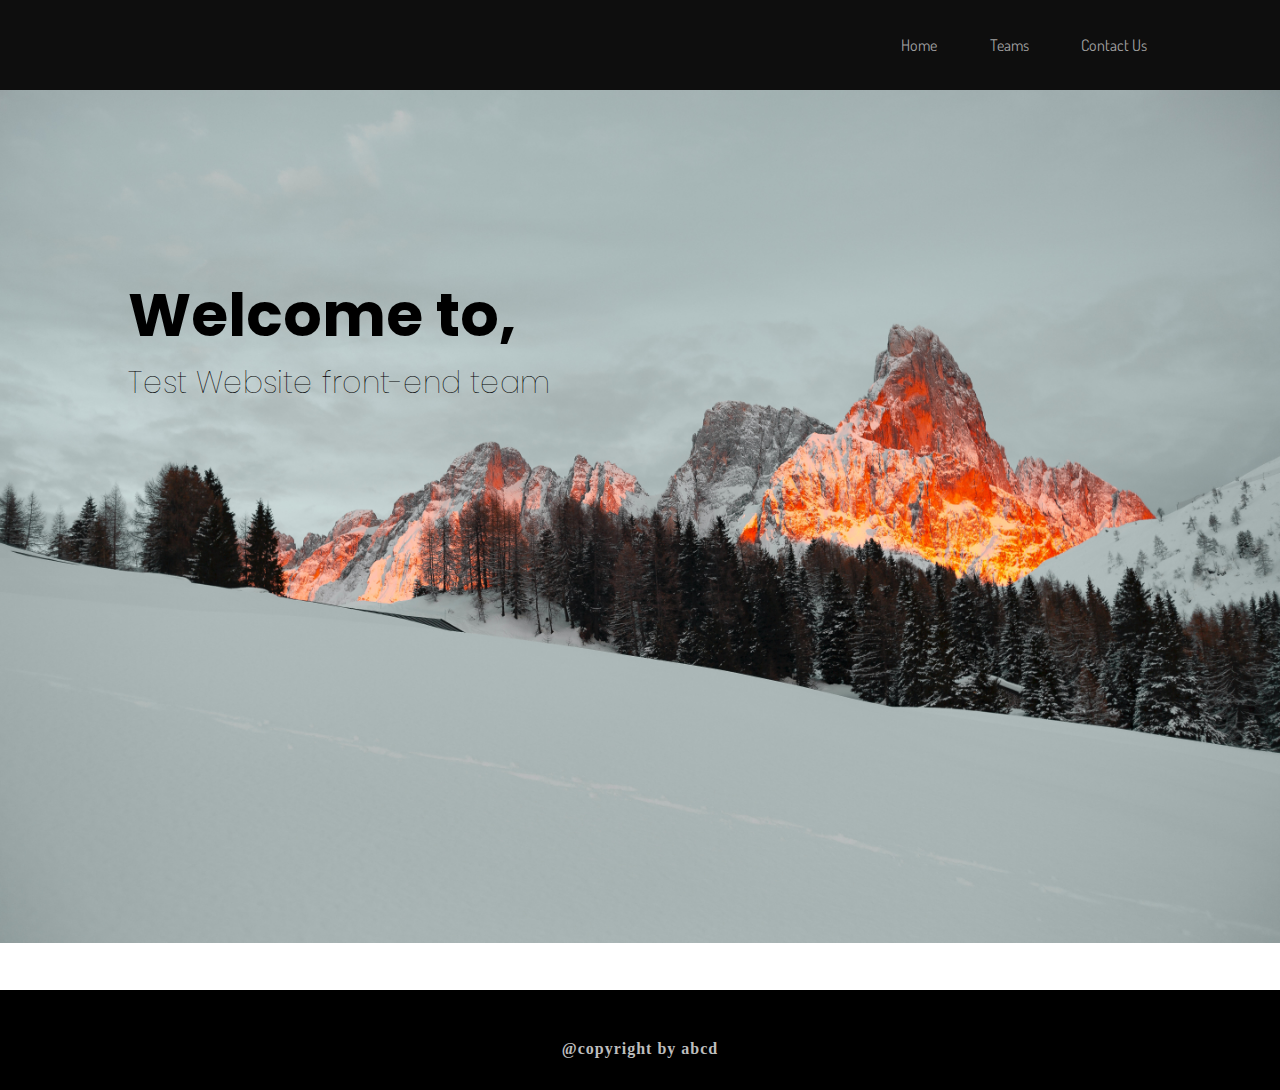
<file: index.html>
<!DOCTYPE html>
<html lang="en">
  <head>
    <meta charset="UTF-8" />
    <meta name="viewport" content="width=device-width, initial-scale=1.0" />
    <link
      href="https://fonts.googleapis.com/css2?family=Dosis:wght@500&family=Poppins&display=swap"
      rel="stylesheet"
    />
    <link rel="stylesheet" href="./style/style-home.css" />
    <title>Website for test</title>
  </head>

  <body>
    <main>
      <div class="nav-container">
        <nav>
          <h1>
            <svg
              width="95"
              height="38"
              viewBox="0 0 95 38"
              fill="none"
              xmlns="http://www.w3.org/2000/svg"
            >
              <path
                d="M1.67845 37.0176L1.69022 37.0293L1.70275 37.0403C2.07553 37.3665 2.55795 37.5 3.088 37.5H11.584C13.5321 37.5 15.2991 37.1531 16.876 36.4485C18.4801 35.7318 19.7563 34.5705 20.7016 32.9839C21.6592 31.3764 22.116 29.2778 22.116 26.728V12.136C22.116 9.61681 21.6587 7.5348 20.7016 5.92809C19.7563 4.34146 18.4801 3.18023 16.876 2.46349C15.2991 1.75892 13.5321 1.412 11.584 1.412H3.088C2.54664 1.412 2.06 1.56805 1.69044 1.93056C1.35479 2.22903 1.148 2.61091 1.148 3.064V35.848C1.148 36.3007 1.3541 36.6932 1.67845 37.0176ZM33.9094 37.1216L33.9238 37.1317L33.9389 37.1407C34.3453 37.3846 34.8042 37.5 35.3001 37.5C35.772 37.5 36.2133 37.3808 36.6134 37.1407L36.6135 37.1409L36.6246 37.1338C37.1059 36.8275 37.3841 36.3719 37.3841 35.8V5.388H44.9001C45.4676 5.388 45.9467 5.15547 46.2409 4.66525C46.4809 4.26521 46.6001 3.82386 46.6001 3.352C46.6001 2.90692 46.478 2.49342 46.2345 2.12424C45.9399 1.6412 45.4635 1.412 44.9001 1.412H25.6521C25.0887 1.412 24.6123 1.64123 24.3177 2.12435C24.0694 2.50106 23.9521 2.93252 23.9521 3.4C23.9521 3.87186 24.0714 4.31321 24.3114 4.71324L24.3269 4.73913L24.3455 4.76297C24.6698 5.17999 25.1232 5.388 25.6521 5.388H33.2161V35.8C33.2161 36.3505 33.4585 36.806 33.9094 37.1216ZM50.3816 37.0176L50.3933 37.0293L50.4059 37.0403C50.7787 37.3665 51.2611 37.5 51.7911 37.5H60.8631C62.6839 37.5 64.3393 37.1688 65.8202 36.496C67.3601 35.8111 68.5727 34.6974 69.4539 33.1739C70.3795 31.6293 70.8191 29.5946 70.8191 27.112V26.248C70.8191 23.7384 70.3496 21.77 69.3271 20.428C68.5669 19.3973 67.6124 18.5741 66.4702 17.9581C67.3879 17.349 68.1436 16.4915 68.7405 15.4023C69.5596 13.9341 69.9551 12.1494 69.9551 10.072C69.9551 7.75069 69.5002 5.91153 68.5105 4.63505C67.5762 3.35759 66.2958 2.49786 64.6938 2.05447C63.1711 1.62429 61.4929 1.412 59.6631 1.412H51.7911C51.3271 1.412 50.8941 1.56116 50.5009 1.83526C50.0601 2.13139 49.8511 2.5843 49.8511 3.112V35.848C49.8511 36.3007 50.0572 36.6932 50.3816 37.0176ZM65.0001 21.2502L65 21.2502L65.0051 21.2545C66.0569 22.1402 66.6511 23.7197 66.6511 26.152V26.968C66.6511 29.3594 66.0607 31.0081 64.9835 32.0288C63.916 33.0386 62.42 33.572 60.4311 33.572H53.9711V19.836H60.4311C62.431 19.836 63.9332 20.3275 65.0001 21.2502ZM64.3307 14.8276L64.3306 14.8275L64.3251 14.8324C63.4 15.6454 61.9116 16.1 59.7591 16.1H53.9711V5.34H59.5671C60.8399 5.34 61.9381 5.49537 62.8696 5.79587L62.874 5.79724C63.8043 6.08797 64.5103 6.58787 65.0174 7.29215C65.5086 7.97443 65.7871 8.99184 65.7871 10.408C65.7871 12.6189 65.2556 14.0387 64.3307 14.8276ZM81.5813 37.1216L81.5957 37.1317L81.6108 37.1407C82.0171 37.3846 82.4761 37.5 82.972 37.5C83.4439 37.5 83.8852 37.3808 84.2852 37.1407L84.2853 37.1409L84.2964 37.1338C84.7778 36.8275 85.056 36.3719 85.056 35.8V5.388H92.572C93.1395 5.388 93.6186 5.15547 93.9128 4.66525C94.1528 4.26521 94.272 3.82386 94.272 3.352C94.272 2.90698 94.1499 2.49353 93.9065 2.12439C93.6118 1.64125 93.1355 1.412 92.572 1.412H73.324C72.7605 1.412 72.2841 1.64126 71.9895 2.12443C71.7413 2.50112 71.624 2.93255 71.624 3.4C71.624 3.87186 71.7432 4.31321 71.9833 4.71324L71.9988 4.73913L72.0173 4.76297C72.3417 5.17999 72.7951 5.388 73.324 5.388H80.888V35.8C80.888 36.3505 81.1304 36.806 81.5813 37.1216ZM11.584 33.572H5.316V5.34H11.584C13.6337 5.34 15.1755 5.90346 16.2752 6.97423C17.3569 8.0275 17.948 9.71141 17.948 12.136V26.728C17.948 29.1496 17.3583 30.853 16.2728 31.9401C15.1732 33.0094 13.6322 33.572 11.584 33.572Z"
                stroke="#A1A1A1"
              />
            </svg>
          </h1>
          <ul>
            <li><a href="#">Home</a></li>
            <li><a href="./teams.html">Teams</a></li>
            <li><a href="#">Contact Us</a></li>
            <!--this is a comment-->
          </ul>
        </nav>
      </div>
      <section>
        <div class="body">
          <section id="home">
            <div class="background-img">
              <img src="./images/home-background.jpg" />

              <div class="home-container">
                <div class="text">
                  <h2>Welcome to,</h2>
                  <p>Test Website front-end team</p>
                </div>
              </div>
            </div>
          </section>
        </div>
      </section>

      <div class="footer-container">
        <footer class="footer-container">
          <p>@copyright by abcd</p>
        </footer>
      </div>
    </main>
  </body>
</html>
</file>
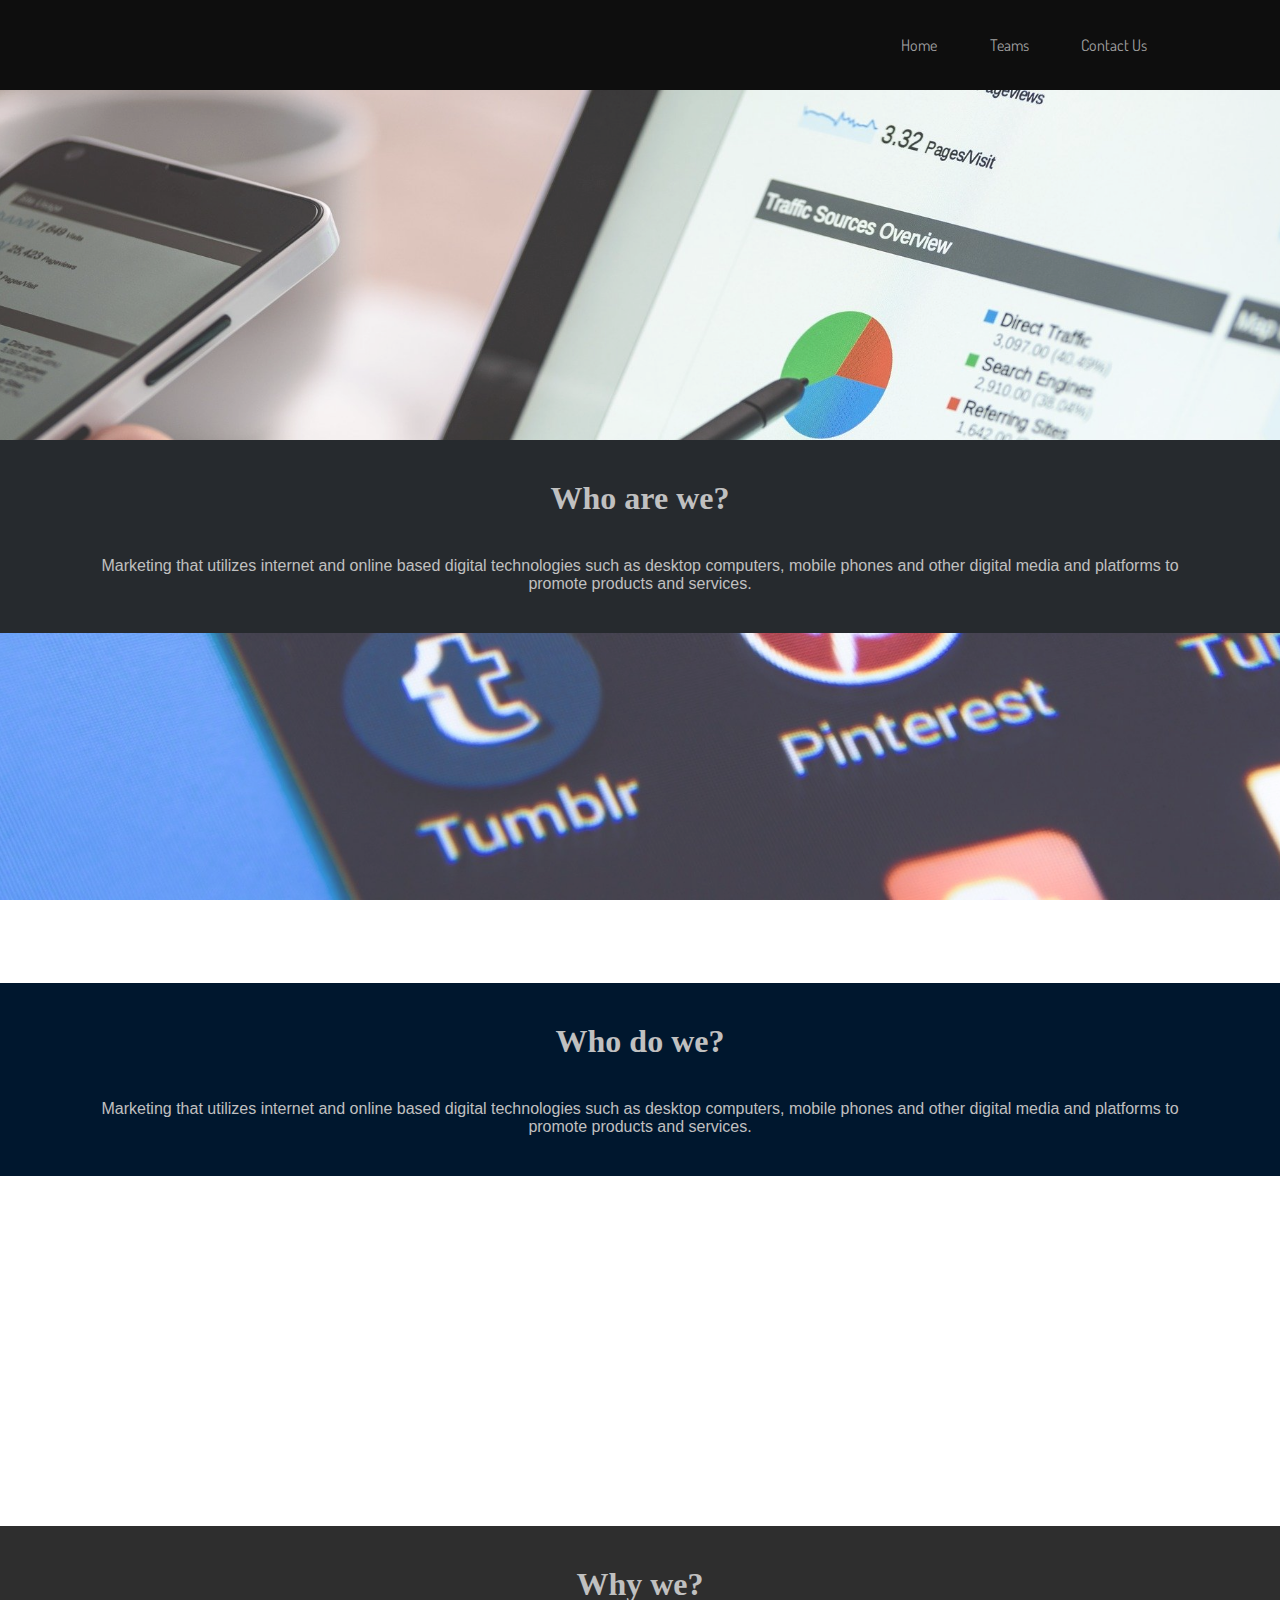
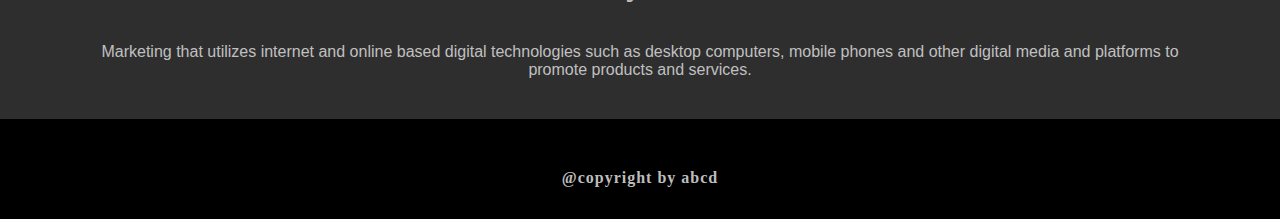
<file: digital.html>
<!DOCTYPE html>
<html lang="en">

<head>
    <meta charset="UTF-8">
    <meta name="viewport" content="width=device-width, initial-scale=1.0">
    <link href="https://fonts.googleapis.com/css2?family=Dosis:wght@500&family=Poppins&display=swap" rel="stylesheet">
    <link rel="stylesheet" href="./style/style-home.css">
    <link rel="stylesheet" href="./style/style-digital.css">
    <title>Digital Marketing team</title>
</head>

<body>
    <main>
        <div class="nav-container">
            <nav>
                <h1><svg width="95" height="38" viewBox="0 0 95 38" fill="none" xmlns="http://www.w3.org/2000/svg">
                    <path d="M1.67845 37.0176L1.69022 37.0293L1.70275 37.0403C2.07553 37.3665 2.55795 37.5 3.088 37.5H11.584C13.5321 37.5 15.2991 37.1531 16.876 36.4485C18.4801 35.7318 19.7563 34.5705 20.7016 32.9839C21.6592 31.3764 22.116 29.2778 22.116 26.728V12.136C22.116 9.61681 21.6587 7.5348 20.7016 5.92809C19.7563 4.34146 18.4801 3.18023 16.876 2.46349C15.2991 1.75892 13.5321 1.412 11.584 1.412H3.088C2.54664 1.412 2.06 1.56805 1.69044 1.93056C1.35479 2.22903 1.148 2.61091 1.148 3.064V35.848C1.148 36.3007 1.3541 36.6932 1.67845 37.0176ZM33.9094 37.1216L33.9238 37.1317L33.9389 37.1407C34.3453 37.3846 34.8042 37.5 35.3001 37.5C35.772 37.5 36.2133 37.3808 36.6134 37.1407L36.6135 37.1409L36.6246 37.1338C37.1059 36.8275 37.3841 36.3719 37.3841 35.8V5.388H44.9001C45.4676 5.388 45.9467 5.15547 46.2409 4.66525C46.4809 4.26521 46.6001 3.82386 46.6001 3.352C46.6001 2.90692 46.478 2.49342 46.2345 2.12424C45.9399 1.6412 45.4635 1.412 44.9001 1.412H25.6521C25.0887 1.412 24.6123 1.64123 24.3177 2.12435C24.0694 2.50106 23.9521 2.93252 23.9521 3.4C23.9521 3.87186 24.0714 4.31321 24.3114 4.71324L24.3269 4.73913L24.3455 4.76297C24.6698 5.17999 25.1232 5.388 25.6521 5.388H33.2161V35.8C33.2161 36.3505 33.4585 36.806 33.9094 37.1216ZM50.3816 37.0176L50.3933 37.0293L50.4059 37.0403C50.7787 37.3665 51.2611 37.5 51.7911 37.5H60.8631C62.6839 37.5 64.3393 37.1688 65.8202 36.496C67.3601 35.8111 68.5727 34.6974 69.4539 33.1739C70.3795 31.6293 70.8191 29.5946 70.8191 27.112V26.248C70.8191 23.7384 70.3496 21.77 69.3271 20.428C68.5669 19.3973 67.6124 18.5741 66.4702 17.9581C67.3879 17.349 68.1436 16.4915 68.7405 15.4023C69.5596 13.9341 69.9551 12.1494 69.9551 10.072C69.9551 7.75069 69.5002 5.91153 68.5105 4.63505C67.5762 3.35759 66.2958 2.49786 64.6938 2.05447C63.1711 1.62429 61.4929 1.412 59.6631 1.412H51.7911C51.3271 1.412 50.8941 1.56116 50.5009 1.83526C50.0601 2.13139 49.8511 2.5843 49.8511 3.112V35.848C49.8511 36.3007 50.0572 36.6932 50.3816 37.0176ZM65.0001 21.2502L65 21.2502L65.0051 21.2545C66.0569 22.1402 66.6511 23.7197 66.6511 26.152V26.968C66.6511 29.3594 66.0607 31.0081 64.9835 32.0288C63.916 33.0386 62.42 33.572 60.4311 33.572H53.9711V19.836H60.4311C62.431 19.836 63.9332 20.3275 65.0001 21.2502ZM64.3307 14.8276L64.3306 14.8275L64.3251 14.8324C63.4 15.6454 61.9116 16.1 59.7591 16.1H53.9711V5.34H59.5671C60.8399 5.34 61.9381 5.49537 62.8696 5.79587L62.874 5.79724C63.8043 6.08797 64.5103 6.58787 65.0174 7.29215C65.5086 7.97443 65.7871 8.99184 65.7871 10.408C65.7871 12.6189 65.2556 14.0387 64.3307 14.8276ZM81.5813 37.1216L81.5957 37.1317L81.6108 37.1407C82.0171 37.3846 82.4761 37.5 82.972 37.5C83.4439 37.5 83.8852 37.3808 84.2852 37.1407L84.2853 37.1409L84.2964 37.1338C84.7778 36.8275 85.056 36.3719 85.056 35.8V5.388H92.572C93.1395 5.388 93.6186 5.15547 93.9128 4.66525C94.1528 4.26521 94.272 3.82386 94.272 3.352C94.272 2.90698 94.1499 2.49353 93.9065 2.12439C93.6118 1.64125 93.1355 1.412 92.572 1.412H73.324C72.7605 1.412 72.2841 1.64126 71.9895 2.12443C71.7413 2.50112 71.624 2.93255 71.624 3.4C71.624 3.87186 71.7432 4.31321 71.9833 4.71324L71.9988 4.73913L72.0173 4.76297C72.3417 5.17999 72.7951 5.388 73.324 5.388H80.888V35.8C80.888 36.3505 81.1304 36.806 81.5813 37.1216ZM11.584 33.572H5.316V5.34H11.584C13.6337 5.34 15.1755 5.90346 16.2752 6.97423C17.3569 8.0275 17.948 9.71141 17.948 12.136V26.728C17.948 29.1496 17.3583 30.853 16.2728 31.9401C15.1732 33.0094 13.6322 33.572 11.584 33.572Z" stroke="#A1A1A1"/>
                    </svg>
                </h1>
                <ul>
                    <li><a href="./index.html">Home</a></li>
                    <li><a href="./teams.html">Teams</a></li>
                    <li><a href="#">Contact Us</a></li>
                </ul>
            </nav>
        </div>
        <div class="parallax image-1"></div>
        <section class="heading-1">
            <h1>Who are we?</h1>
            <p class="para">Marketing that utilizes internet and online based digital technologies such as desktop computers, mobile phones and other digital media and platforms to promote products and services.</p>
        </section>

        <div class="parallax image-2"></div>
        <section class="heading-2">
            <h1>Who do we?</h1>
            <p class="para">Marketing that utilizes internet and online based digital technologies such as desktop computers, mobile phones and other digital media and platforms to promote products and services.</p>
        </section>

        <div class="parallax image-3"></div>
        <section class="heading-3">
            <h1>Why we?</h1>
            <p class="para">Marketing that utilizes internet and online based digital technologies such as desktop computers, mobile phones and other digital media and platforms to promote products and services.</p>
        </section>




        <div class="footer-container">
            <footer class="footer-container">
                <p>@copyright by abcd</p>
            </footer>
        </div>

    </main>
</body>

</html>
</file>
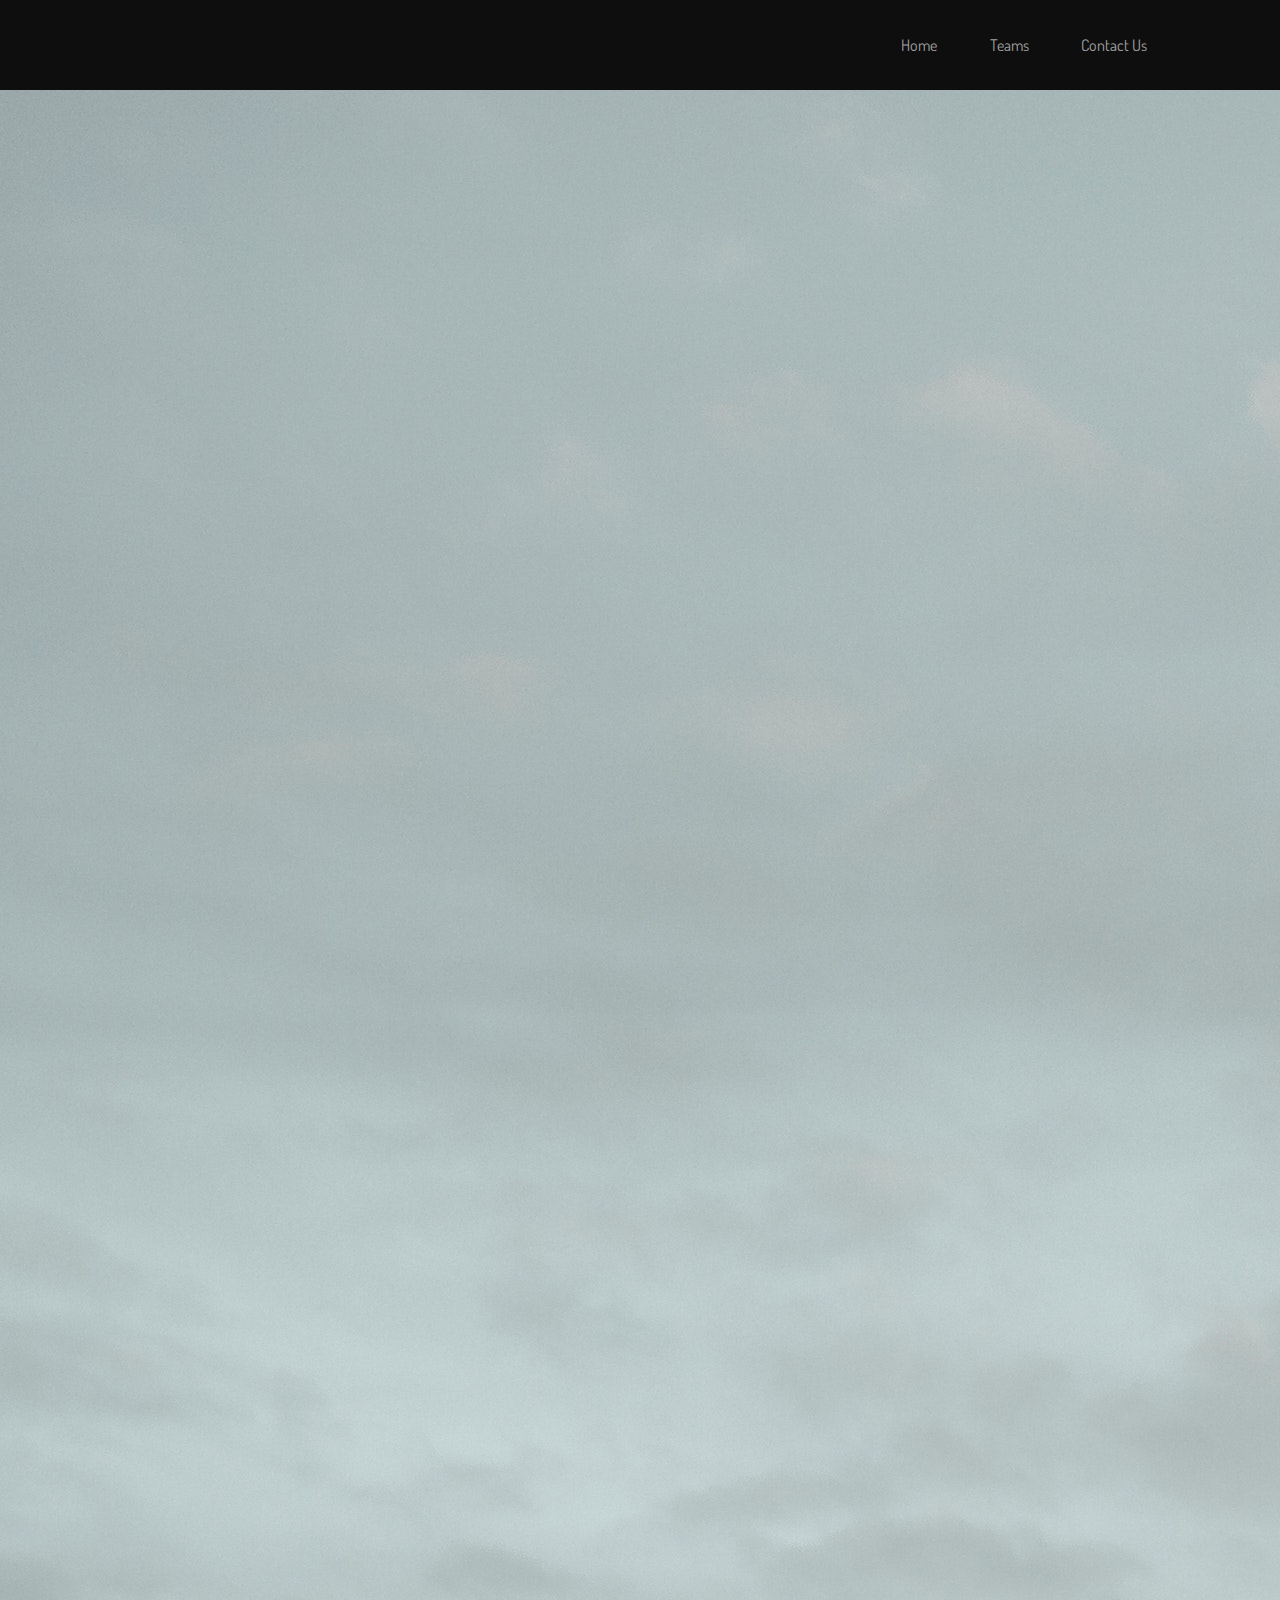
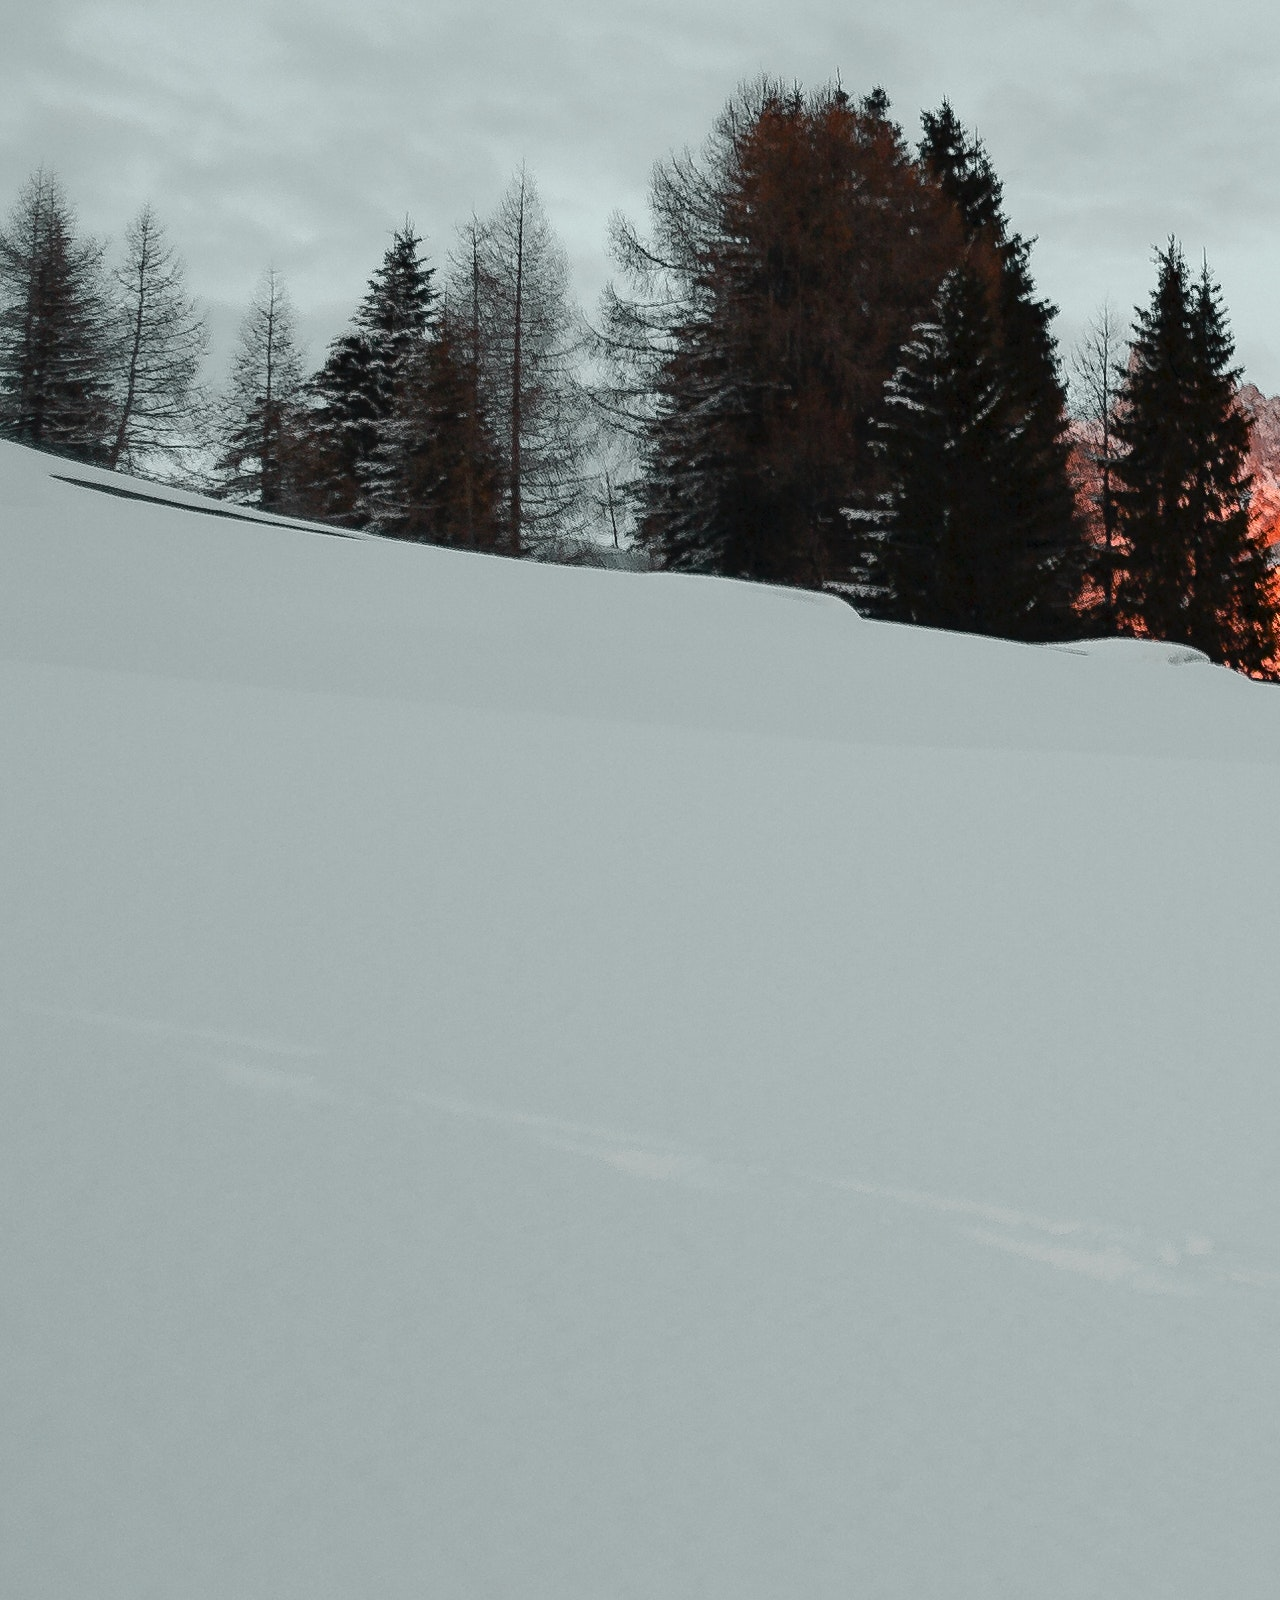
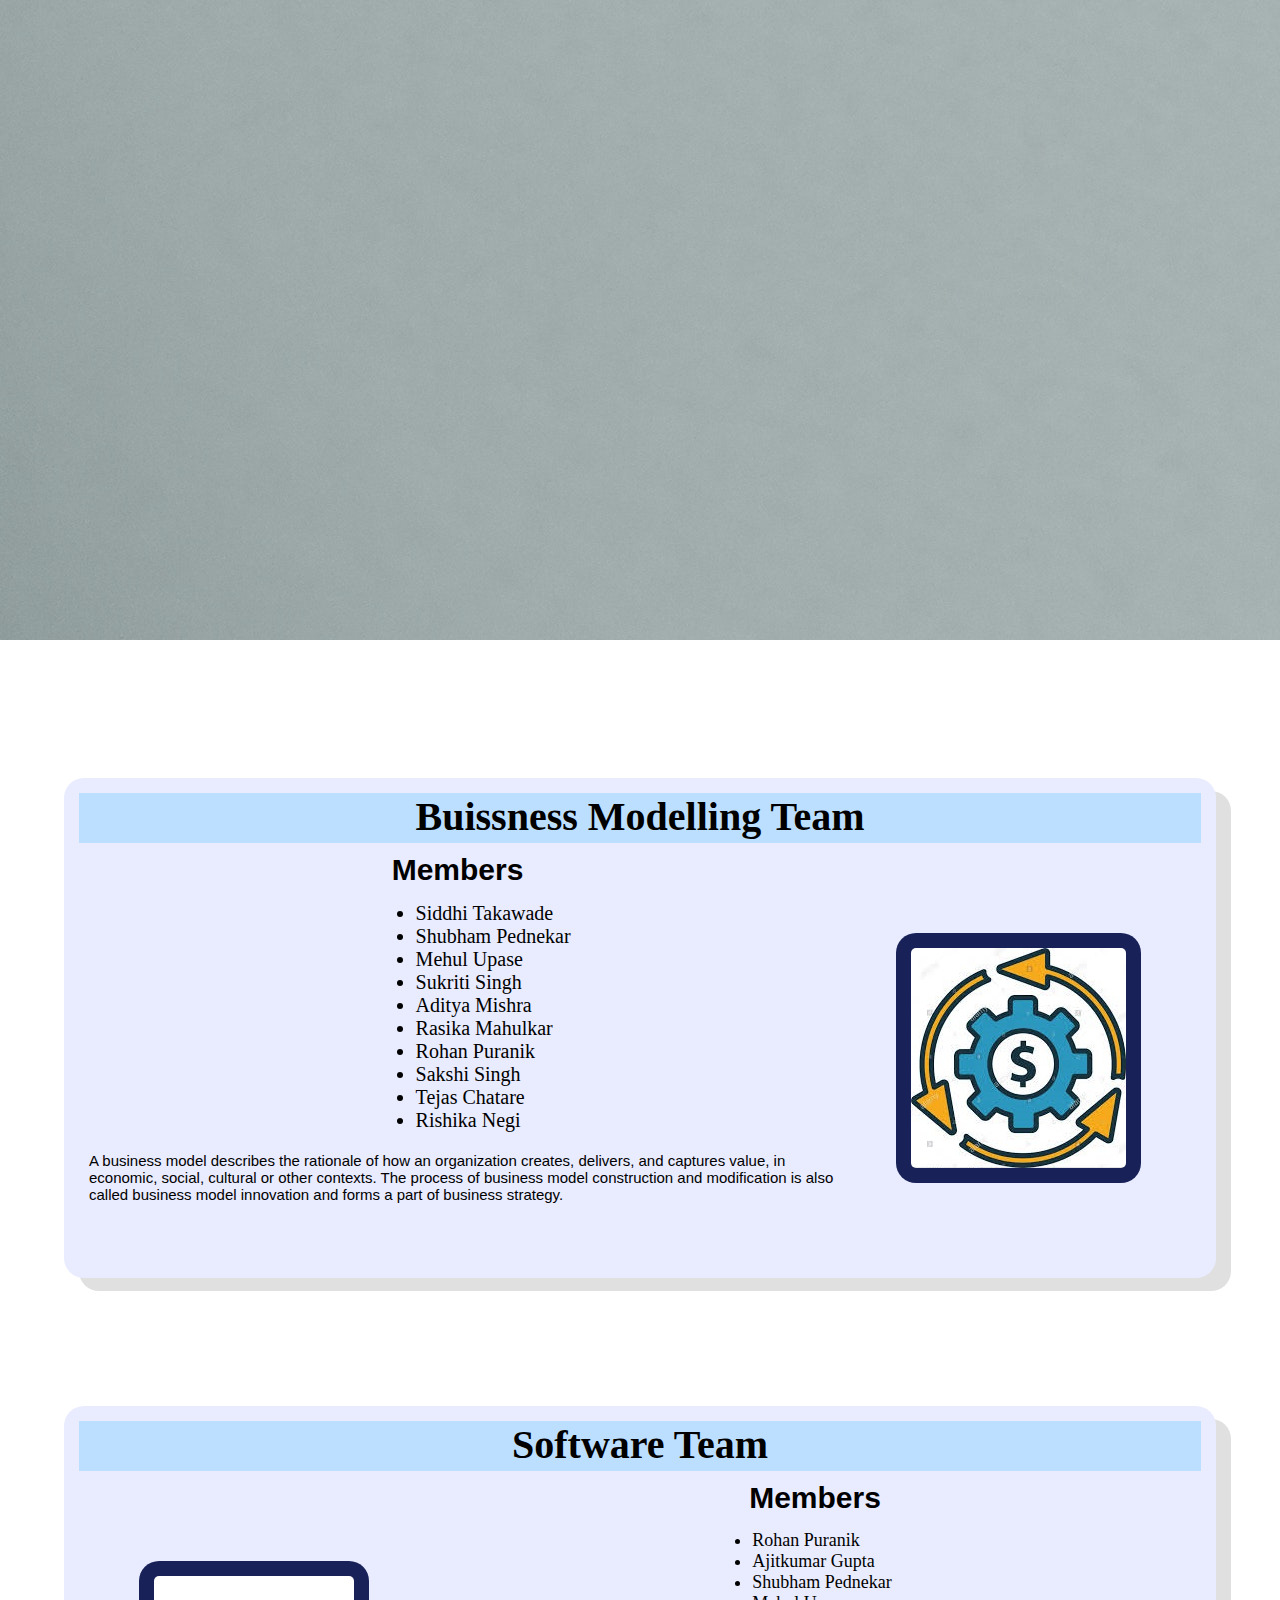
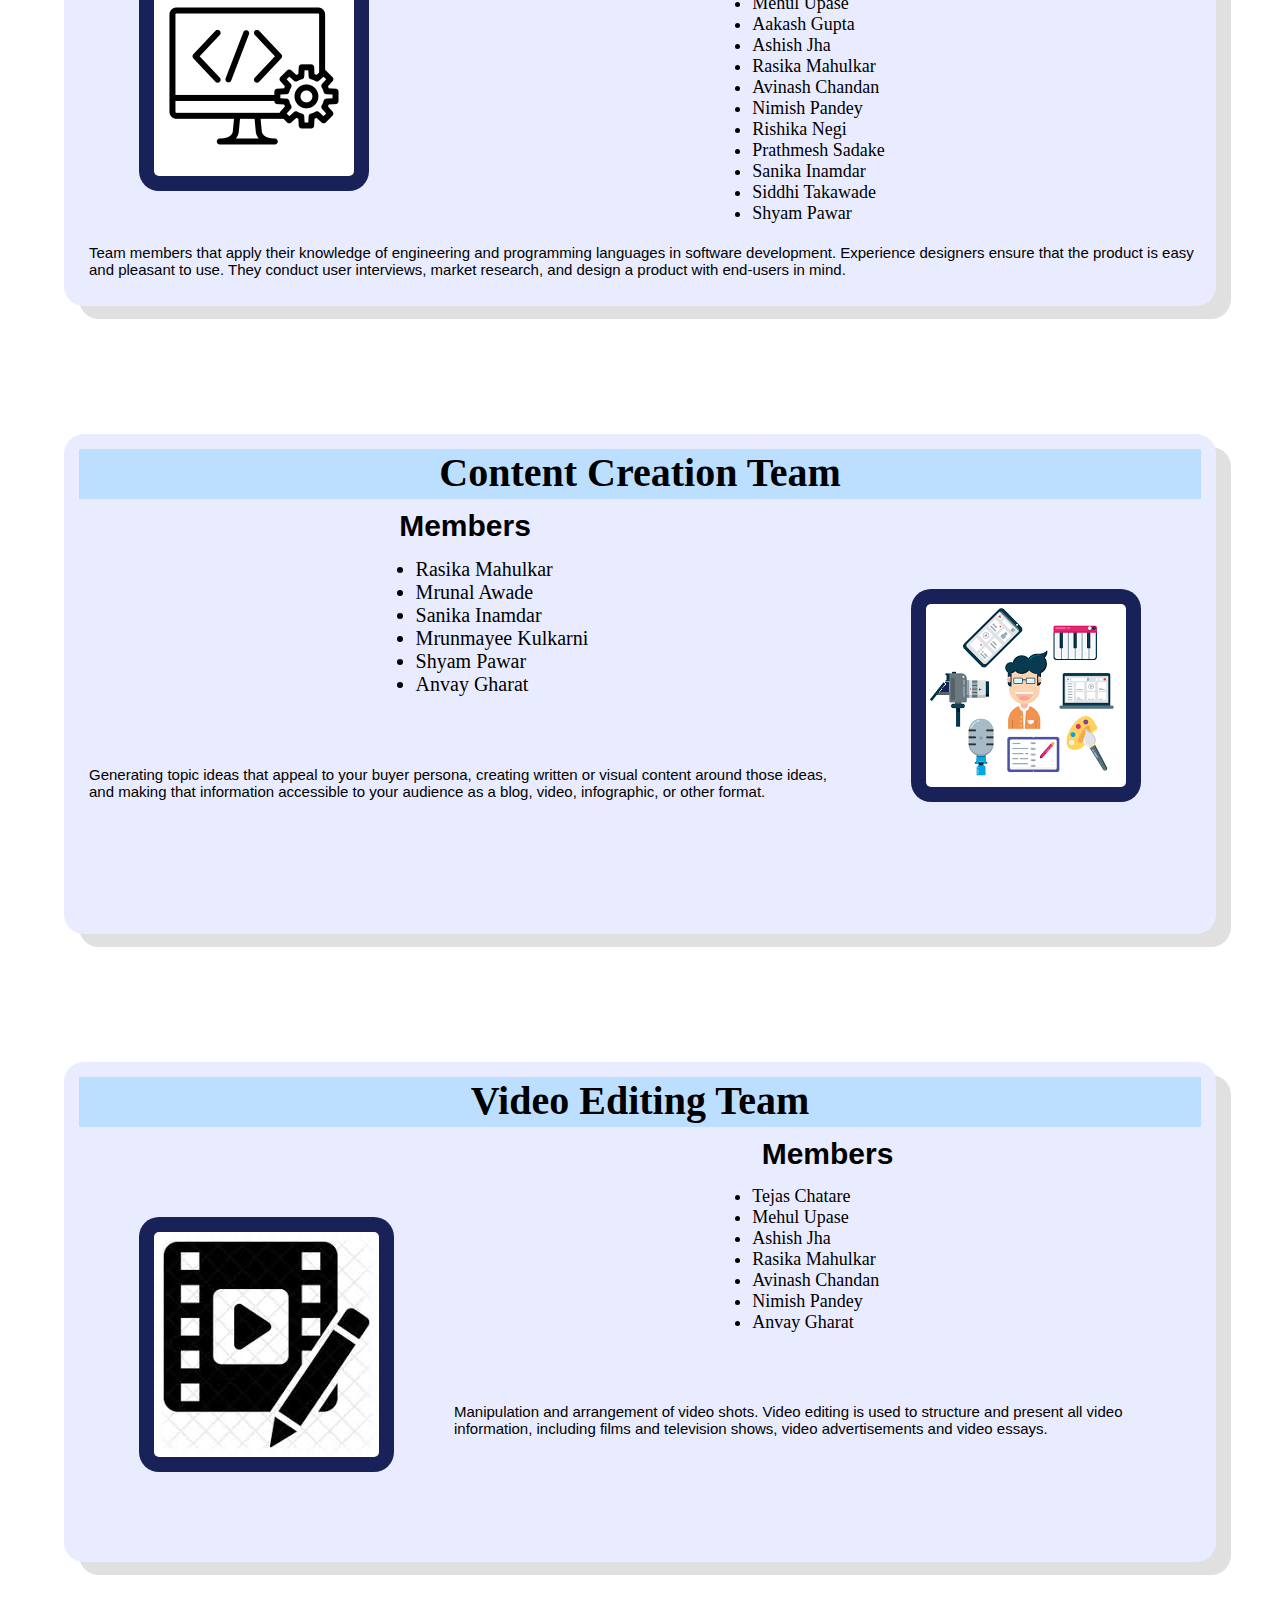
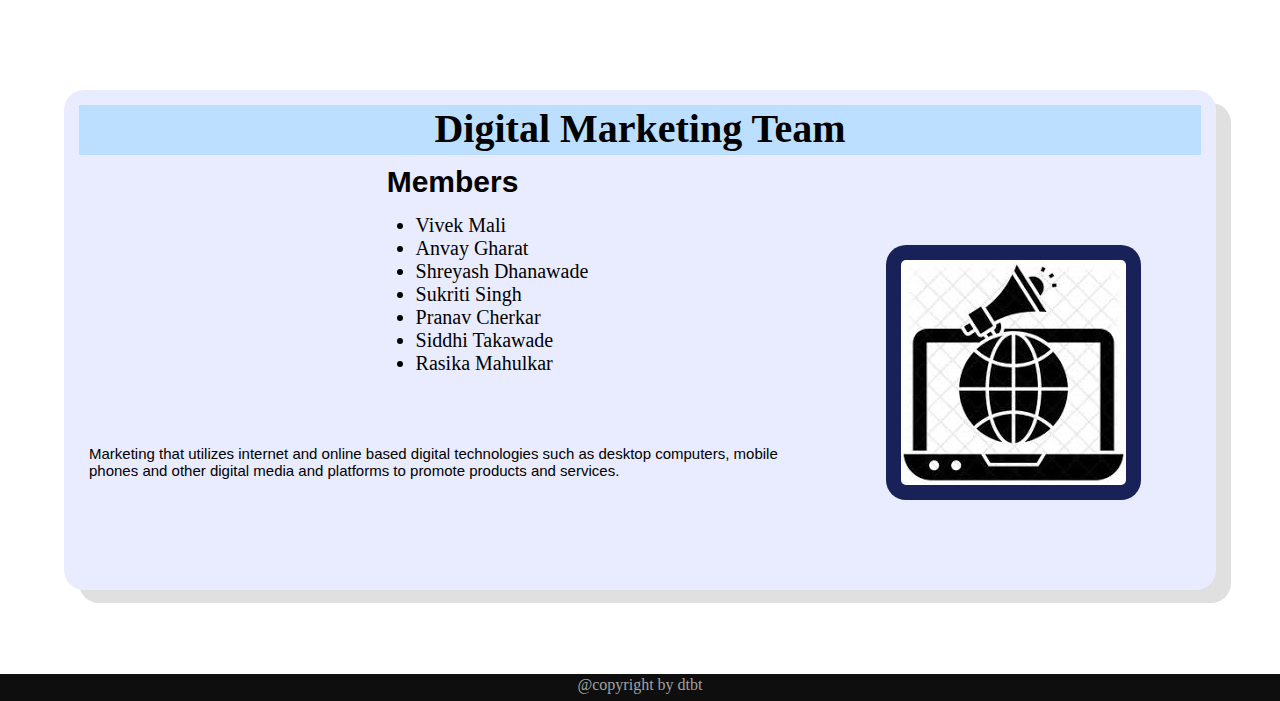
<file: teams.html>
<!DOCTYPE html>
<html lang="en">

<head>
    <meta charset="UTF-8">
    <meta name="viewport" content="width=device-width, initial-scale=1.0">
    <link href="https://fonts.googleapis.com/css2?family=Dosis:wght@500&family=Poppins&display=swap" rel="stylesheet">
    <link rel="stylesheet" href="./style/style-teams.css">
    <title>Teams</title>
</head>

<body>
    <main>
        <div class="nav-container">
            <nav>
                <h1><svg width="95" height="38" viewBox="0 0 95 38" fill="none" xmlns="http://www.w3.org/2000/svg">
                    <path d="M1.67845 37.0176L1.69022 37.0293L1.70275 37.0403C2.07553 37.3665 2.55795 37.5 3.088 37.5H11.584C13.5321 37.5 15.2991 37.1531 16.876 36.4485C18.4801 35.7318 19.7563 34.5705 20.7016 32.9839C21.6592 31.3764 22.116 29.2778 22.116 26.728V12.136C22.116 9.61681 21.6587 7.5348 20.7016 5.92809C19.7563 4.34146 18.4801 3.18023 16.876 2.46349C15.2991 1.75892 13.5321 1.412 11.584 1.412H3.088C2.54664 1.412 2.06 1.56805 1.69044 1.93056C1.35479 2.22903 1.148 2.61091 1.148 3.064V35.848C1.148 36.3007 1.3541 36.6932 1.67845 37.0176ZM33.9094 37.1216L33.9238 37.1317L33.9389 37.1407C34.3453 37.3846 34.8042 37.5 35.3001 37.5C35.772 37.5 36.2133 37.3808 36.6134 37.1407L36.6135 37.1409L36.6246 37.1338C37.1059 36.8275 37.3841 36.3719 37.3841 35.8V5.388H44.9001C45.4676 5.388 45.9467 5.15547 46.2409 4.66525C46.4809 4.26521 46.6001 3.82386 46.6001 3.352C46.6001 2.90692 46.478 2.49342 46.2345 2.12424C45.9399 1.6412 45.4635 1.412 44.9001 1.412H25.6521C25.0887 1.412 24.6123 1.64123 24.3177 2.12435C24.0694 2.50106 23.9521 2.93252 23.9521 3.4C23.9521 3.87186 24.0714 4.31321 24.3114 4.71324L24.3269 4.73913L24.3455 4.76297C24.6698 5.17999 25.1232 5.388 25.6521 5.388H33.2161V35.8C33.2161 36.3505 33.4585 36.806 33.9094 37.1216ZM50.3816 37.0176L50.3933 37.0293L50.4059 37.0403C50.7787 37.3665 51.2611 37.5 51.7911 37.5H60.8631C62.6839 37.5 64.3393 37.1688 65.8202 36.496C67.3601 35.8111 68.5727 34.6974 69.4539 33.1739C70.3795 31.6293 70.8191 29.5946 70.8191 27.112V26.248C70.8191 23.7384 70.3496 21.77 69.3271 20.428C68.5669 19.3973 67.6124 18.5741 66.4702 17.9581C67.3879 17.349 68.1436 16.4915 68.7405 15.4023C69.5596 13.9341 69.9551 12.1494 69.9551 10.072C69.9551 7.75069 69.5002 5.91153 68.5105 4.63505C67.5762 3.35759 66.2958 2.49786 64.6938 2.05447C63.1711 1.62429 61.4929 1.412 59.6631 1.412H51.7911C51.3271 1.412 50.8941 1.56116 50.5009 1.83526C50.0601 2.13139 49.8511 2.5843 49.8511 3.112V35.848C49.8511 36.3007 50.0572 36.6932 50.3816 37.0176ZM65.0001 21.2502L65 21.2502L65.0051 21.2545C66.0569 22.1402 66.6511 23.7197 66.6511 26.152V26.968C66.6511 29.3594 66.0607 31.0081 64.9835 32.0288C63.916 33.0386 62.42 33.572 60.4311 33.572H53.9711V19.836H60.4311C62.431 19.836 63.9332 20.3275 65.0001 21.2502ZM64.3307 14.8276L64.3306 14.8275L64.3251 14.8324C63.4 15.6454 61.9116 16.1 59.7591 16.1H53.9711V5.34H59.5671C60.8399 5.34 61.9381 5.49537 62.8696 5.79587L62.874 5.79724C63.8043 6.08797 64.5103 6.58787 65.0174 7.29215C65.5086 7.97443 65.7871 8.99184 65.7871 10.408C65.7871 12.6189 65.2556 14.0387 64.3307 14.8276ZM81.5813 37.1216L81.5957 37.1317L81.6108 37.1407C82.0171 37.3846 82.4761 37.5 82.972 37.5C83.4439 37.5 83.8852 37.3808 84.2852 37.1407L84.2853 37.1409L84.2964 37.1338C84.7778 36.8275 85.056 36.3719 85.056 35.8V5.388H92.572C93.1395 5.388 93.6186 5.15547 93.9128 4.66525C94.1528 4.26521 94.272 3.82386 94.272 3.352C94.272 2.90698 94.1499 2.49353 93.9065 2.12439C93.6118 1.64125 93.1355 1.412 92.572 1.412H73.324C72.7605 1.412 72.2841 1.64126 71.9895 2.12443C71.7413 2.50112 71.624 2.93255 71.624 3.4C71.624 3.87186 71.7432 4.31321 71.9833 4.71324L71.9988 4.73913L72.0173 4.76297C72.3417 5.17999 72.7951 5.388 73.324 5.388H80.888V35.8C80.888 36.3505 81.1304 36.806 81.5813 37.1216ZM11.584 33.572H5.316V5.34H11.584C13.6337 5.34 15.1755 5.90346 16.2752 6.97423C17.3569 8.0275 17.948 9.71141 17.948 12.136V26.728C17.948 29.1496 17.3583 30.853 16.2728 31.9401C15.1732 33.0094 13.6322 33.572 11.584 33.572Z" stroke="#A1A1A1"/>
                    </svg>
                </h1>
                <ul>
                    <li><a href="./index.html">Home</a></li>
                    <li><a href="./teams.html">Teams</a></li>
                    <li><a href="#">Contact Us</a></li>
                </ul>
            </nav>
        </div>

        <div class="background-img">
            <img src="./images/home-background.jpg" alt="">
        </div>


        <section>
            <div class="body">
                <div class="inner-body">
                    <h3>Buissness Modelling Team</h3>
                    <a target="_blank" href="./business.html">
                        <img class="image image-border" src="./images/Buissness.jpg">
                    </a>
                    <h4>Members</h4>

                    <ul class="ul-1">
                        <li>Siddhi Takawade</li>
                        <li>Shubham Pednekar</li>
                        <li>Mehul Upase</li>
                        <li>Sukriti Singh</li>
                        <li>Aditya Mishra</li>
                        <li>Rasika Mahulkar</li>
                        <li>Rohan Puranik</li>
                        <li>Sakshi Singh</li>
                        <li>Tejas Chatare</li>
                        <li>Rishika Negi</li>
                    </ul>
                    <p class="content">A business model describes the rationale of how an organization creates, delivers, and captures value, in economic, social, cultural or other contexts. The process of business model construction and modification is also called business
                        model innovation and forms a part of business strategy.</p>
                </div>

                <div class="inner-body">
                    <h3>Software Team</h3>
                    <a target="_blank" href="./software.html">
                        <img class="image image-border" style="float: left;" src="./images/software.png">
                    </a>
                    <h4>Members</h4>

                    <ul class="ul-2">
                        <li>Rohan Puranik</li>
                        <li>Ajitkumar Gupta</li>
                        <li>Shubham Pednekar</li>
                        <li>Mehul Upase</li>
                        <li>Aakash Gupta</li>
                        <li>Ashish Jha</li>
                        <li>Rasika Mahulkar</li>
                        <li>Avinash Chandan</li>
                        <li>Nimish Pandey</li>
                        <li>Rishika Negi</li>
                        <li>Prathmesh Sadake</li>
                        <li>Sanika Inamdar</li>
                        <li>Siddhi Takawade</li>
                        <li>Shyam Pawar</li>
                    </ul>

                    <p class="content">Team members that apply their knowledge of engineering and programming languages in software development. Experience designers ensure that the product is easy and pleasant to use. They conduct user interviews, market research, and
                        design a product with end-users in mind.</p>

                </div>
                <div class="inner-body">
                    <h3>Content Creation Team</h3>
                    <a target="_blank" href="./content.html">
                        <img class="image image-border" src="./images/content.png">
                    </a>
                    <h4>Members</h4>
                    <ul class="ul-1">
                        <li>Rasika Mahulkar</li>
                        <li>Mrunal Awade</li>
                        <li>Sanika Inamdar</li>
                        <li>Mrunmayee Kulkarni</li>
                        <li>Shyam Pawar</li>
                        <li>Anvay Gharat</li>
                    </ul>
                    <p class="content" style="padding-top: 50px;">Generating topic ideas that appeal to your buyer persona, creating written or visual content around those ideas, and making that information accessible to your audience as a blog, video, infographic, or other format.</p>
                </div>
                <div class="inner-body">
                    <h3>Video Editing Team</h3>
                    <a target="_blank" href="./video.html">
                        <img class="image image-border" style="float: left;" src="./images/video.jpg">
                    </a>
                    <h4>Members</h4>
                    <ul class="ul-2">
                        <li>Tejas Chatare</li>
                        <li>Mehul Upase</li>
                        <li>Ashish Jha</li>
                        <li>Rasika Mahulkar</li>
                        <li>Avinash Chandan</li>
                        <li>Nimish Pandey</li>
                        <li>Anvay Gharat</li>
                    </ul>
                    <p class="content" style="padding-top: 50px;">Manipulation and arrangement of video shots. Video editing is used to structure and present all video information, including films and television shows, video advertisements and video essays.</p>

                </div>
                <div class="inner-body">
                    <h3>Digital Marketing Team</h3>
                    <a target="_blank" href="./digital.html">
                        <img class="image image-border" src="./images/digital.jpg">
                    </a>
                    <h4>Members</h4>
                    <ul class="ul-1">
                        <li>Vivek Mali</li>
                        <li>Anvay Gharat</li>
                        <li>Shreyash Dhanawade</li>
                        <li>Sukriti Singh</li>
                        <li>Pranav Cherkar</li>
                        <li>Siddhi Takawade</li>
                        <li>Rasika Mahulkar</li>
                    </ul>
                    <p class="content" style="padding-top: 50px;">Marketing that utilizes internet and online based digital technologies such as desktop computers, mobile phones and other digital media and platforms to promote products and services.</p>
                </div>


            </div>
        </section>

        <div class="footer-container">
            <footer class="footer-container">
                <p>@copyright by dtbt</p>
            </footer>
        </div>

    </main>
</body>

</html>
</file>
<file: style/style-home.css>
html {
  scroll-behavior: smooth;
}

* {
  margin: 0;
  padding: 0;
  -webkit-box-sizing: border-box;
  box-sizing: border-box;
}

.nav-container {
  background-color: #0e0e0e;
  width: 100%;
  position: sticky;
  top: 0px;
  z-index: 3;
}

nav {
  display: -webkit-box;
  display: -ms-flexbox;
  display: flex;
  -webkit-box-pack: justify;
  -ms-flex-pack: justify;
  justify-content: space-between;
  margin: auto;
  width: 80%;
  min-height: 10vh;
  padding: 0.7rem 0rem;
  -webkit-box-align: center;
  -ms-flex-align: center;
  align-items: center;
}

nav ul {
  list-style: none;
  display: -webkit-box;
  display: -ms-flexbox;
  display: flex;
  -webkit-box-pack: justify;
  -ms-flex-pack: justify;
  justify-content: space-between;
  -webkit-box-flex: 1;
  -ms-flex: 1;
  flex: 1;
  text-align: center;
}

nav ul a {
  padding: 0px 5px;
  text-decoration: none;
  color: #a0a0a0;
  font-family: "Dosis", sans-serif;
}

nav h1 {
  -webkit-box-flex: 3;
  -ms-flex: 3;
  flex: 3;
  stroke-dasharray: 113px;
  stroke-dashoffset: 113px;
  -webkit-animation: topic-anim 2s ease-in;
  animation: topic-anim 2s ease-in;
  -webkit-animation-fill-mode: forwards;
  animation-fill-mode: forwards;
  /*animation-name: topic-anim; animation-duration: 3s;animation: topic-fill 2s ease-in 3s;*/
}

#home {
  width: 100%;
  height: 100vh;
  overflow: hidden;
}

#home .background-img img {
  width: 100%;
  display: block;
  z-index: 0;
}

.home-container .text {
  z-index: 1;
  position: absolute;
  top: 30%;
  left: 10%;
  font-weight: lighter;
  font-size: 40px;
  font-family: "poppins", sans-serif;
}

.home-container .text p {
  font-size: 30px;
}

.inner-body {
  border: #0e0e0e;
  background-color: #e9ecff;
  box-shadow: 15px 13px rgba(124, 124, 124, 0.234);
  width: 90%;
  height: 90%;
  padding: 15px;
  margin: 5%;
  border-radius: 20px;
  text-align: center;
  align-items: center;
  display: flex;
  flex-direction: column;
}

h3 {
  text-align: center;
  height: 50px;
  display: flex;
  justify-content: center;
  align-items: center;
  width: 100%;
  background-color: #bddfff;
  font-size: 30px;
  border-radius: 5px;
}

h4 {
  font-size: 30px;
  text-align: center;
  font-family: "Trebuchet MS", "Lucida Sans Unicode", "Lucida Grande",
    "Lucida Sans", Arial, sans-serif;
}

.image {
  object-fit: contain;
  height: auto;
  width: auto;
  max-width: 100%;
  height: 100%;
}

.img-container {
  border: #0e0e0e;
  background-color: rgb(25, 34, 88);
  border-radius: 20px;
  top: 5px;
  width: 70%;
  margin-top: 5px;
  height: 40%;
}

.body #teams {
  display: grid;
  flex-direction: row;
  width: 100%;
  height: 100%;
  background-color: rgba(171, 192, 238, 0.459);
  grid-template-columns: repeat(auto-fill, minmax(400px, 1fr));
  grid-template-rows: 1fr 1fr;
}

.inner-body ul {
  margin-top: 25px;
  list-style: decimal;
  display: flex;
  flex-direction: column;
  align-items: flex-start;
  margin-bottom: 25px;
}

.inner-body ul li {
  font-size: 20px;
  font-family: "poppins", sans-serif;
}

.footer-container {
  position: relative;
  width: 100%;
  height: 100px;
  bottom: 0px;
  background-color: rgb(0, 0, 0);
}

.footer-container footer {
  position: absolute;
  /*color: #a1a1a1;*/
  color: rgb(189, 189, 189);
  text-align: center;
  font-weight: bold;
  letter-spacing: 1px;
  padding-top: 50px;
}

@-webkit-keyframes topic-anim {
  to {
    stroke-dashoffset: 0px;
  }
}

@keyframes topic-anim {
  to {
    stroke-dashoffset: 0px;
  }
}

@-webkit-keyframes topic-fill {
  from {
    fill: transparent;
  }
  to {
    fill: #a1a1a1;
  }
}

@keyframes topic-fill {
  from {
    fill: transparent;
  }
  to {
    fill: #a1a1a1;
  }
}
/*# sourceMappingURL=style.css.map */
</file>
<file: style/style-digital.css>
html {
    scroll-behavior: smooth;
}

* {
    margin: 0;
    padding: 0;
    -webkit-box-sizing: border-box;
    box-sizing: border-box;
}

.parallax {
    min-height: 350px;
    width: 100%;
    background-position: center;
    background-repeat: no-repeat;
    background-attachment: fixed;
    background-size: cover;
    opacity: 80%;
}

.image-1 {
    background-image: url(/images/digital-1.jpg);
}

.image-2 {
    background-image: url(/images/digital-2.jpg);
}

.image-3 {
    background-image: url(/images/digital-3.jpg);
}

.heading-1 {
    background-color: rgb(38, 42, 46);
    color: rgb(192, 192, 192);
}

.heading-2 {
    background-color: rgb(0, 23, 46);
    color: rgb(192, 192, 192);
}

.heading-3 {
    background-color: rgb(46, 46, 46);
    color: rgb(192, 192, 192);
}

section {
    padding: 40px 100px;
    text-align: center;
}

.para {
    padding-top: 40px;
    font-family: Verdana, Geneva, Tahoma, sans-serif;
}
</file>
<file: style/style-teams.css>
* {
    margin: 0;
    padding: 0;
    -webkit-box-sizing: border-box;
    box-sizing: border-box;
}

.nav-container {
    background-color: #0e0e0e;
    width: 100%;
    position: fixed;
    top: 0px;
}

nav {
    display: -webkit-box;
    display: -ms-flexbox;
    display: flex;
    -webkit-box-pack: justify;
    -ms-flex-pack: justify;
    justify-content: space-between;
    margin: auto;
    width: 80%;
    min-height: 10vh;
    padding: 0.7rem 0rem;
    -webkit-box-align: center;
    -ms-flex-align: center;
    align-items: center;
}

nav ul {
    list-style: none;
    display: -webkit-box;
    display: -ms-flexbox;
    display: flex;
    -webkit-box-pack: justify;
    -ms-flex-pack: justify;
    justify-content: space-between;
    -webkit-box-flex: 1;
    -ms-flex: 1;
    flex: 1;
    text-align: center;
}

nav ul a {
    padding: 0px 5px;
    text-decoration: none;
    color: #a0a0a0;
    font-family: 'Dosis', sans-serif;
}

nav h1 {
    -webkit-box-flex: 3;
    -ms-flex: 3;
    flex: 3;
    stroke-dasharray: 113px;
    stroke-dashoffset: 113px;
    -webkit-animation: topic-anim 2s ease-in;
    animation: topic-anim 2s ease-in;
    -webkit-animation-fill-mode: forwards;
    animation-fill-mode: forwards;
    /*animation-name: topic-anim; animation-duration: 3s;animation: topic-fill 2s ease-in 3s;*/
}

.inner-body {
    border: #0e0e0e;
    background-color: #e9ecff;
    box-shadow: 15px 13px rgba(124, 124, 124, 0.234);
    width: 90%;
    height: 500px;
    padding: 15px;
    margin: 5%;
    float: inline-start;
    border-radius: 20px;
    text-align: center;
}

h3 {
    text-align: center;
    height: 50px;
    width: 100%;
    background-color: #bddfff;
    font-size: 40px;
}

h4 {
    font-size: 30px;
    text-align: center;
    padding-top: 10px;
    font-family: 'Trebuchet MS', 'Lucida Sans Unicode', 'Lucida Grande', 'Lucida Sans', Arial, sans-serif;
}



.image {
    float: right;
    left: 100px;
    height: auto;
    width: auto;
    margin-top: 90px;
    margin-right: 60px;
    margin-left: 60px;
    transition: .5s ease;
    backface-visibility: hidden;
    opacity: 1;
    display: block;
}

.image:hover {
    opacity: 70%;
}

.image-border {
    border: #0e0e0e;
    background-color: #192258;
    padding: 15px;
    border-radius: 20px;
}

.ul-1 {
    text-align: left;
    margin-left: 30%;
    padding-top: 15px;
    font-size: 20px;
    padding-bottom: 20px;
}

.ul-2 {
    text-align: left;
    margin-left: 60%;
    padding-top: 15px;
    font-size: 18px;
    padding-bottom: 20px;
}

.content {
    text-align: left;
    font-size: 15px;
    margin-left: 10px;
    font-family: 'Franklin Gothic Medium', 'Arial Narrow', Arial, sans-serif;
}

.body {
    display: flex;
    flex-direction: column;
    height: 100%;
    width: 100%;
    padding-bottom: 20px;
    padding-top: 70px;
    background-image: rgba(220, 244, 253, 0.774);
}


/*.background {
    background-image: url(background.jpg);
    opacity: 70%;
    background-attachment: fixed;
    background-repeat: no-repeat;
    background-position: 50% 50%;
    background-size: cover;
    max-height: 100%;
}*/

.footer-container {
    position: relative;
    width: 100%;
    height: 25px;
    background-color: #0e0e0e;
}

.footer-container footer {
    position: absolute;
    top: 2px;
    color: #a1a1a1;
    text-align: center;
}

@-webkit-keyframes topic-anim {
    to {
        stroke-dashoffset: 0px;
    }
}

@keyframes topic-anim {
    to {
        stroke-dashoffset: 0px;
    }
}

@-webkit-keyframes topic-fill {
    from {
        fill: transparent;
    }
    to {
        fill: #a1a1a1;
    }
}

@keyframes topic-fill {
    from {
        fill: transparent;
    }
    to {
        fill: #a1a1a1;
    }
}


/*# sourceMappingURL=style.css.map */
</file>
